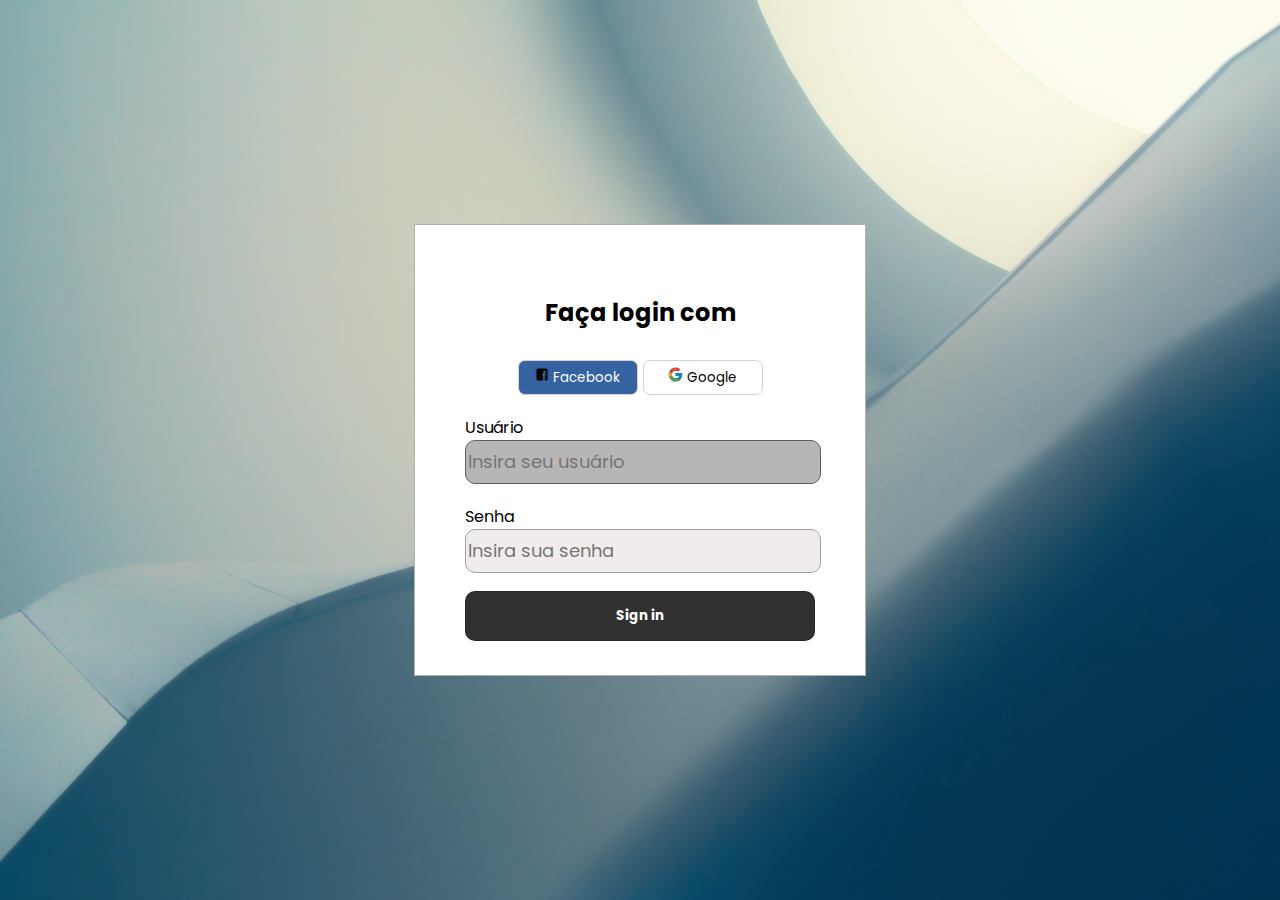
<file: index.html>
<!DOCTYPE html>
<html lang="pt-br">
<head>
    <meta charset="UTF-8">
    <meta http-equiv="X-UA-Compatible" content="IE=edge">
    <meta name="viewport" content="width=device-width, initial-scale=1.0">
    <link rel="stylesheet" href="style.css">
    <title>Utilizando form</title>

</head>
<body>
    
        
    <form action="" method="get" id="contato" class="formulario">
        <fieldset>
            <h2>Faça login com</h2>
            <div class="login__face">
                <button id="facebook" type="submit"><img class="img" src="Images_icons/face.png" alt=""> Facebook</button>
                <button id="google" type="submit"><img class="img" src="Images_icons/google.jpg" alt=""> Google</button>
            </div>

            <label class="label" for="username">Usuário</label>
            <input class="input" type="text" name="username" required id="username" placeholder="Insira seu usuário" autofocus autocomplete="username">
            <label class="label" for="password">Senha</label>
            <input class="input" type="password" name="password" required id="password" placeholder="Insira sua senha">

            <div class="botao__login">
                <button type="submit">Sign in</button>
            </div>
        </fieldset>

    </form>
  
    
</body>
</html>
</file>
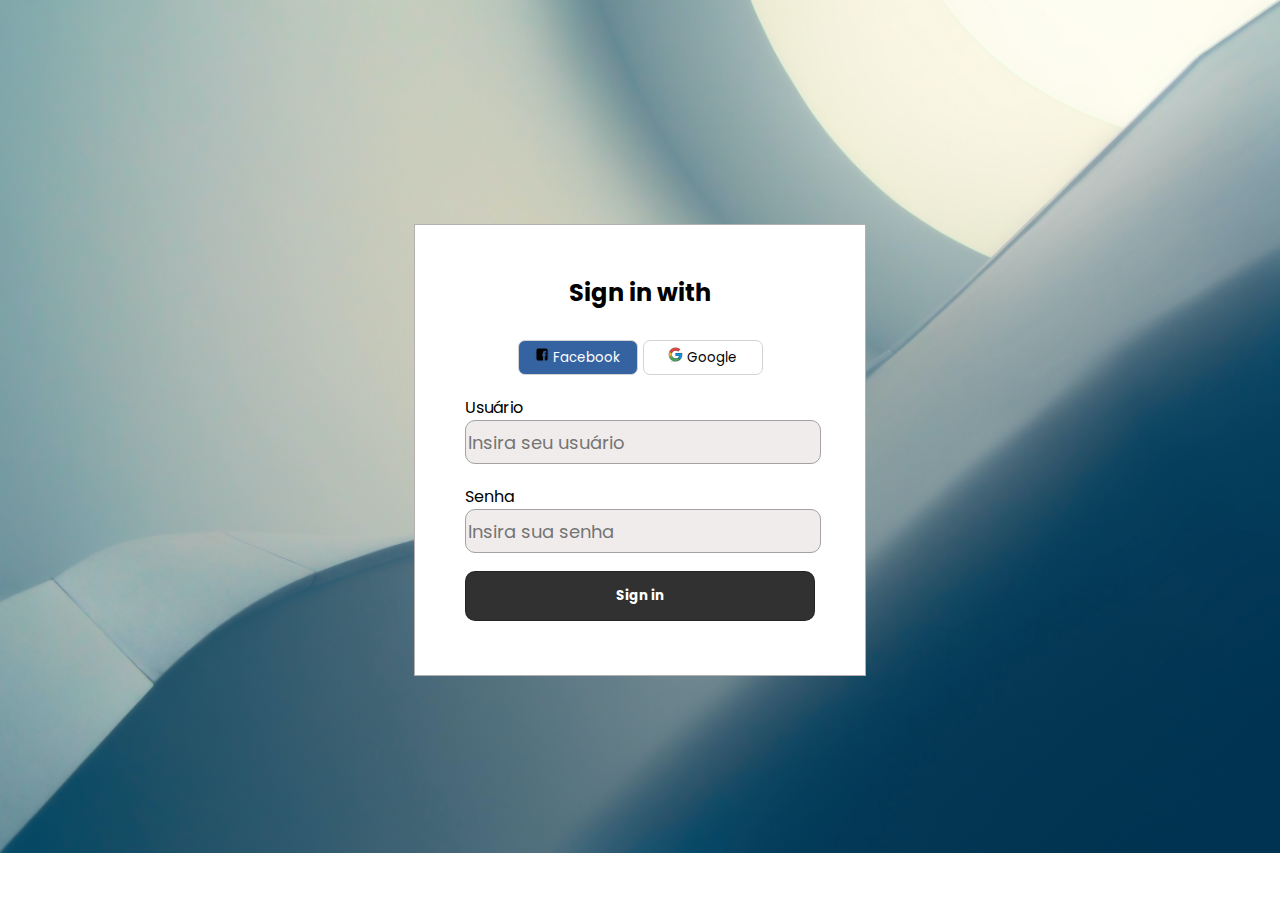
<file: form.html>
<!DOCTYPE html>
<html lang="pt-br">
<head>
    <meta charset="UTF-8">
    <meta http-equiv="X-UA-Compatible" content="IE=edge">
    <meta name="viewport" content="width=device-width, initial-scale=1.0">
    <title>Utilizando form</title>
    <style>
        @import url('https://fonts.googleapis.com/css2?family=Poppins:ital,wght@1,300&display=swap');
        *{
            margin: 0%;
        }
        body{
            font-family: 'Poppins', sans-serif;
            background-image: url(Images_icons/pexels-johannes-plenio-1103970.jpg);
            background-repeat:no-repeat;
            background-size: 100%;
            background-position: 60% 0%;
        }
        fieldset label{
            display: block;
        }
        fieldset input{
            display: block;
        }
        .formulario{
            position: absolute;
            top: 50%;
            left: 50%;
            transform: translate(-50%, -50%);
        }
        fieldset{
            width: 350px;
            height: 350px;
            padding: 50px;
            background-color: white;
            border: 1px solid rgb(181, 176, 176);
        }
        h2{
            text-align: center;
        }
        .login__face{
            display: flex;
            justify-content: space-between;
            padding: 0 15%;
            margin-top: 30px;
        }
        .login__face button{
            width: 120px;
            height: 35px;
            color: white;
            font-family: 'Poppins', sans-serif;
            border: 1px solid lightgray;

        }
        .input{
            width: 100%;
            background-color: rgb(240, 236, 236);
            height: 40px;
            border: 1px solid rgb(162, 162, 162);
            border-radius: 10px;
            outline: none;
            font-size: large;
            font-family: 'Poppins', sans-serif;
        }
        .label{
            margin-top: 20px;
        }
        .botao__login button{
            width: 100%;
            height: 50px;
            margin-top: 18px;
            background-color: #313131;
            color: white;
            font-weight: bold;
            font-family: 'Poppins', sans-serif;
            border-radius: 10px;
            border: 1px solid #18181882;
        }
        #facebook{
            background-color: #3563A1;
            text-align: right;
            border-radius: 7px;
            text-align: center;
        
        }
        #google{
            color: black;
            text-align: right;
            border-radius: 7px;
            text-align: center;
            background-color: white;
        }
        .img{
            width: 14%;
            margin: 0%;
        }
    </style>
</head>
<body>
    
        
    <form action="" method="get" id="contato" class="formulario">
        <fieldset>
            <h2>Sign in with</h2>
            <div class="login__face">
                <button id="facebook" type="submit"><img class="img" src="Images_icons/face.png" alt=""> Facebook</button>
                <button id="google" type="submit"><img class="img" src="Images_icons/google.jpg" alt=""> Google</button>
            </div>

            <label class="label" for="username">Usuário</label>
            <input class="input" type="text" id="username" placeholder="Insira seu usuário">
            <label class="label" for="password">Senha</label>
            <input class="input" type="text" id="password" placeholder="Insira sua senha">

            <div class="botao__login">
                <button type="submit">Sign in</button>
            </div>
        </fieldset>

    </form>
  
    
</body>
</html>
</file>
<file: style.css>
@import url('https://fonts.googleapis.com/css2?family=Poppins:ital,wght@1,300&display=swap');
        
        body{
            font-family: 'Poppins', sans-serif;
            background: rgba(144, 73, 192, 0.987) url(Images_icons/pexels-johannes-plenio-1103970.jpg) center center no-repeat fixed;
            background-size: cover;

            
        }
        fieldset label{
            display: block;
        }
        fieldset input{
            display: block;
        }
        .formulario{
            position: absolute;
            top: 50%;
            left: 50%;
            transform: translate(-50%, -50%);
        }
        fieldset{
            width: 350px;
            height: 350px;
            padding: 50px;
            background-color: white;
            border: 1px solid rgb(181, 176, 176);
        }
        h2{
            text-align: center;
            font-size: 1.5rem;

        }
        .login__face{
            display: flex;
            justify-content: space-between;
            padding: 0 15%;
            margin-top: 30px;
        }
        .login__face button{
            width: 120px;
            height: 35px;
            color: white;
            font-family: 'Poppins', sans-serif;
            border: 1px solid lightgray;

        }
        .input{
            width: 100%;
            background-color: rgb(240, 236, 236);
            height: 40px;
            border: 1px solid rgb(162, 162, 162);
            border-radius: 10px;
            outline: none;
            font-size: large;
            font-family: 'Poppins', sans-serif;
        }
        .input:hover{
            background-color: rgb(218, 215, 215);
            transition: .5s;

        }
        .input:focus{
            background-color: rgb(184, 181, 181);
            transition: .5s;
            border: 1px solid rgb(95, 95, 95);
        }
        .label{
            margin-top: 20px;
        }
        .botao__login button{
            width: 100%;
            height: 50px;
            margin-top: 18px;
            background-color: #313131;
            color: white;
            font-weight: bold;
            font-family: 'Poppins', sans-serif;
            border-radius: 10px;
            border: 1px solid #18181882;
            cursor: pointer;
        }
        .botao__login button:hover {
            background-color: #1d1d1d;
            transition: .5s;
        }
        #facebook{
            background-color: #3563A1;
            text-align: right;
            border-radius: 7px;
            text-align: center;
            cursor: pointer;

        }
        #facebook:hover{
            background-color: #244570;
            transition: .4s;

        }
        #google{
            color: black;
            text-align: right;
            border-radius: 7px;
            text-align: center;
            background-color: white;
            cursor: pointer;

        }
        #google:hover{
            background-color: rgb(226, 226, 226);
            transition: .4s;

        }
        .img{
            width: 14%;
            margin: 0%;
        }

        @media screen and (max-width:606px) {
            fieldset{
                width: 60vw;
                height: 60vw;
                padding: 8vw;
            }
            .login__face button{
                width: 20vw;
                height: 30px;}
            .input{
                height: 7vw;
            }
            .label{
                margin-top: 3vw;
            }
            .botao__login button{
                height: 9vw;
            }
            html{
                font-size: 14px;
            }
            .login__face{
                margin-top: 5vw;
            }
        }
       
        @media screen and (max-width:511px){
            fieldset{
                height: 90vw;
            }   
            fieldset input{
                margin-bottom: 10vw;
            }
            html{
                font-size: 17px;
            }
        }
        
        
        @media screen and (max-width:449px){
            .login__face button{
                font-size: 10px;
            }
        
        
        }
        @media screen and (max-width:397px){
            fieldset input{
                margin-bottom: 7vw;
            }
        }
        @media screen and (max-width:349px){
            .login__face button{
                font-size: 8px;
            }
            h2{
                font-size: 1.2rem;
            }
        }
        @media screen and (max-width:272px){
            .login__face button{
                font-size: 7px;
            }
            fieldset input{
                margin-bottom: 5vw;
            }
        
        }
</file>
